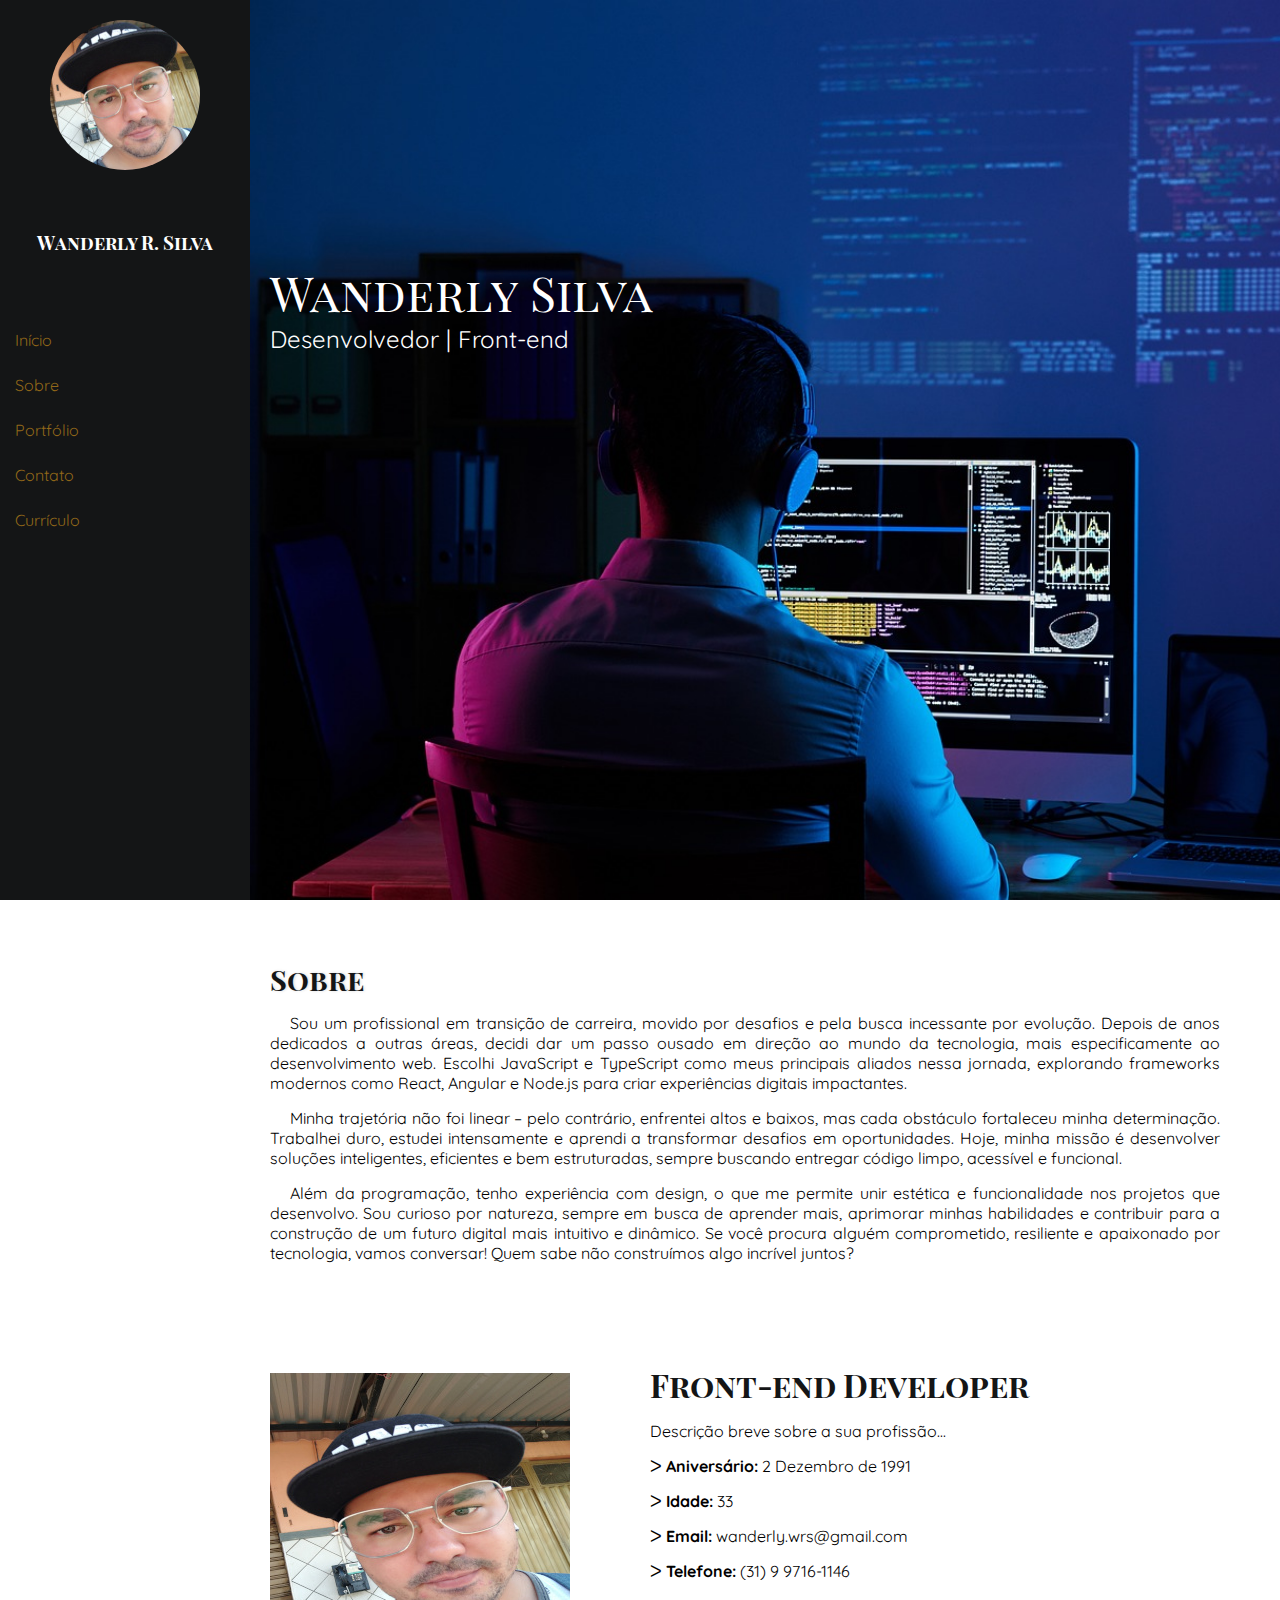
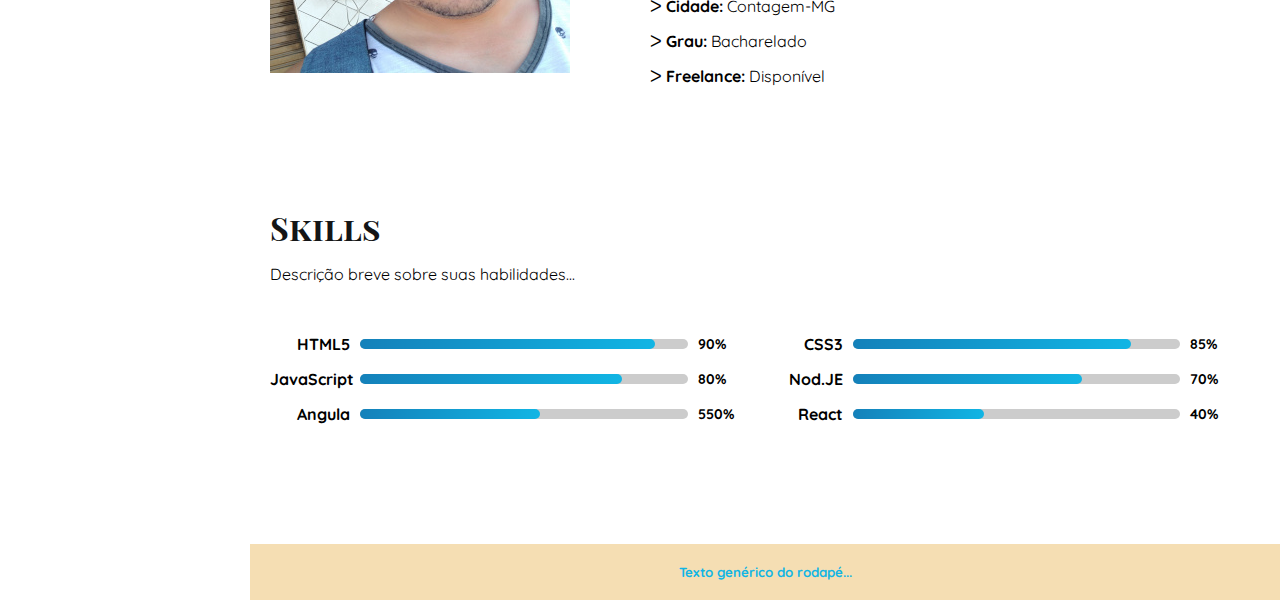
<file: portifolio/index.html>
<!DOCTYPE html>
<html lang="pt-br">

<head>
    <meta charset="UTF-8">
    <meta name="viewport" content="width=device-width, initial-scale=1.0">
    <title>Portfólio</title>
    <link rel="stylesheet" href="style/style.css">
</head>

<body>

    <!-- ====== CONTEÚDO PRINCIPAL ====== -->
    <main>

        <!-- ====== CABEÇALHO ====== -->
        <header>
            <div class="header-container">
                <div class="profile-picture">
                    <!-- Aqui você pode adicionar uma imagem de perfil, ex:
                    <img src="sua-imagem.jpg" alt="Foto de Wanderly Silva"> -->
                </div>
                <h3>Wanderly R. Silva</h3>

                <!-- ====== MENU DE NAVEGAÇÃO (DESKTOP) ====== -->
                <nav>
                    <ul>
                        <li><a href="#">Início</a></li>
                        <li><a href="sobre">Sobre</a></li>
                        <li><a href="#">Portfólio</a></li>
                        <li><a href="#">Contato</a></li>
                        <li><a href="#">Currículo</a></li>
                    </ul>
                </nav>
            </div>

            <!-- ====== MENU MOBILE (RESPONSIVO) ====== -->
            <div class="mobile-nav">
                <button class="menu-toggle-btn" onclick="toggleMenu()">☰</button>
                <nav class="mobile-nav-menu">
                    <ul>
                        <li><a href="#">Início</a></li>
                        <li><a href="#section-about">Sobre</a></li>
                        <li><a href="#">Portfólio</a></li>
                        <li><a href="#">Contato</a></li>
                        <li><a href="#">Currículo</a></li>
                    </ul>
                </nav>
            </div>
        </header>

        <!-- ====== SEÇÃO PRINCIPAL (APRESENTAÇÃO) ====== -->
        <section id="section-intro" class="img">
            <h1>Wanderly Silva</h1>
            <h2>Desenvolvedor | Front-end</h2>
        </section>

        <!-- ====== SEÇÃO SOBRE MIM ====== -->
        <section id="section-about">
            <h1>Sobre</h1>
            <p>Sou um profissional em transição de carreira, movido por desafios e pela busca incessante por evolução.
                Depois de anos dedicados a outras áreas, decidi dar um passo ousado em direção ao mundo da tecnologia,
                mais especificamente ao desenvolvimento web. Escolhi JavaScript e TypeScript como meus principais
                aliados nessa jornada, explorando frameworks modernos como React, Angular e Node.js para criar
                experiências digitais impactantes.</p>
            <p>Minha trajetória não foi linear – pelo contrário, enfrentei altos e baixos, mas cada obstáculo fortaleceu
                minha determinação. Trabalhei duro, estudei intensamente e aprendi a transformar desafios em
                oportunidades. Hoje, minha missão é desenvolver soluções inteligentes, eficientes e bem estruturadas,
                sempre buscando entregar código limpo, acessível e funcional.</p>
            <p>Além da programação, tenho experiência com design, o que me permite unir estética e funcionalidade nos
                projetos que desenvolvo. Sou curioso por natureza, sempre em busca de aprender mais, aprimorar minhas
                habilidades e contribuir para a construção de um futuro digital mais intuitivo e dinâmico.
                Se você procura alguém comprometido, resiliente e apaixonado por tecnologia, vamos conversar! Quem sabe
                não construímos algo incrível juntos?</p>
        </section>

        <!-- ====== SEÇÃO DE INFORMAÇÕES PROFISSIONAIS ====== -->
        <section id="section-details">
            <div class="about-image"></div>
            <div class="developer-info">
                <h1>Front-end Developer</h1>
                <p>Descrição breve sobre a sua profissão...</p>

                <!-- Informações pessoais -->
                <p>ᐳ <strong>Aniversário:</strong> 2 Dezembro de 1991</p>
                <p>ᐳ <strong>Idade:</strong> 33</p>
                <p>ᐳ <strong>Email:</strong> wanderly.wrs@gmail.com</p>
                <p>ᐳ <strong>Telefone:</strong> (31) 9 9716-1146</p>
                <p>ᐳ <strong>Cidade:</strong> Contagem-MG</p>
                <p>ᐳ <strong>Grau:</strong> Bacharelado</p>
                <p>ᐳ <strong>Freelance:</strong> Disponível</p>
            </div>
        </section>

        <!-- ====== SEÇÃO DE SKILLS (HABILIDADES) ====== -->
        <section id="section-skills">
            <div class="skills-header">
                <h1>Skills</h1>
                <p>Descrição breve sobre suas habilidades...</p>
            </div>

            <!-- Barra de progresso para cada habilidade -->
            <div class="skills-list">
                <div class="skill-item">
                    <h4>HTML5</h4>
                    <div class="skill-progress-container">
                        <div class="skill-progress-bar" style="width: 90%"></div>
                    </div>
                    <span class="skill-percentage">90%</span>
                </div>

                <div class="skill-item">
                    <h4>CSS3</h4>
                    <div class="skill-progress-container">
                        <div class="skill-progress-bar" style="width: 85%"></div>
                    </div>
                    <span class="skill-percentage">85%</span>
                </div>

                <div class="skill-item">
                    <h4>JavaScript</h4>
                    <div class="skill-progress-container">
                        <div class="skill-progress-bar" style="width: 80%"></div>
                    </div>
                    <span class="skill-percentage">80%</span>
                </div>

                <div class="skill-item">
                    <h4>Nod.JE</h4>
                    <div class="skill-progress-container">
                        <div class="skill-progress-bar" style="width: 70%"></div>
                    </div>
                    <span class="skill-percentage">70%</span>
                </div>

                <div class="skill-item">
                    <h4>Angula</h4>
                    <div class="skill-progress-container">
                        <div class="skill-progress-bar" style="width: 55%"></div>
                    </div>
                    <span class="skill-percentage">550%</span>
                </div>

                <div class="skill-item">
                    <h4>React</h4>
                    <div class="skill-progress-container">
                        <div class="skill-progress-bar" style="width: 40%"></div>
                    </div>
                    <span class="skill-percentage">40%</span>
                </div>

                
                <!-- Adicione outras habilidades aqui -->
            </div>
        </section>
    </main>
 <!-- ====== RODAPÉ ====== -->
 <footer>
    <h5>Texto genérico do rodapé...</h5>
</footer>
   

    <!-- ====== SCRIPT PARA FUNCIONALIDADE DO MENU MOBILE ====== -->
    <script>
        function toggleMenu() {
            document.querySelector(".mobile-nav-menu").classList.toggle("show");
        }
        document.addEventListener("DOMContentLoaded", () => {
            const progressBars = document.querySelectorAll(".skill-progress-bar");

            progressBars.forEach(bar => {
                let width = bar.style.width;
                bar.style.width = "0";

                setTimeout(() => {
                    bar.style.width = width;
                }, 500);
            });
        });
    </script>

</body>
</html>
</file>
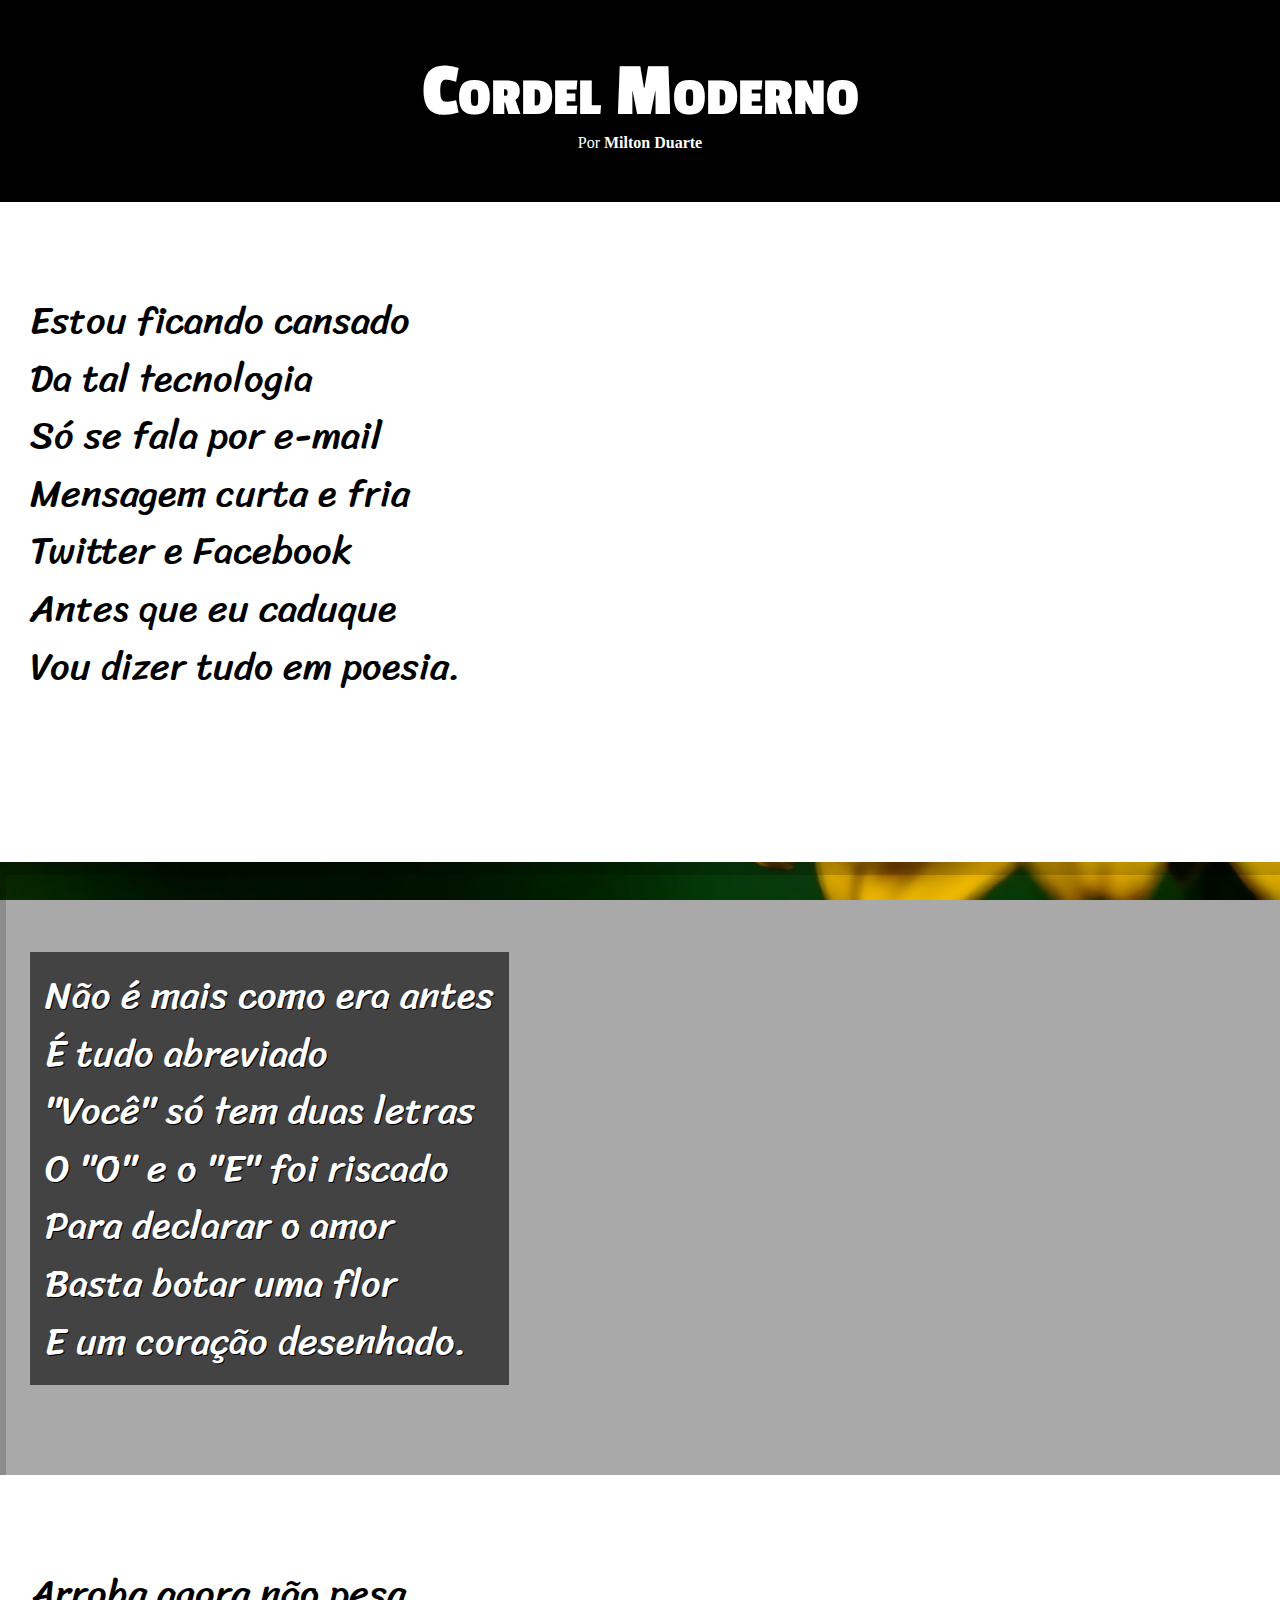
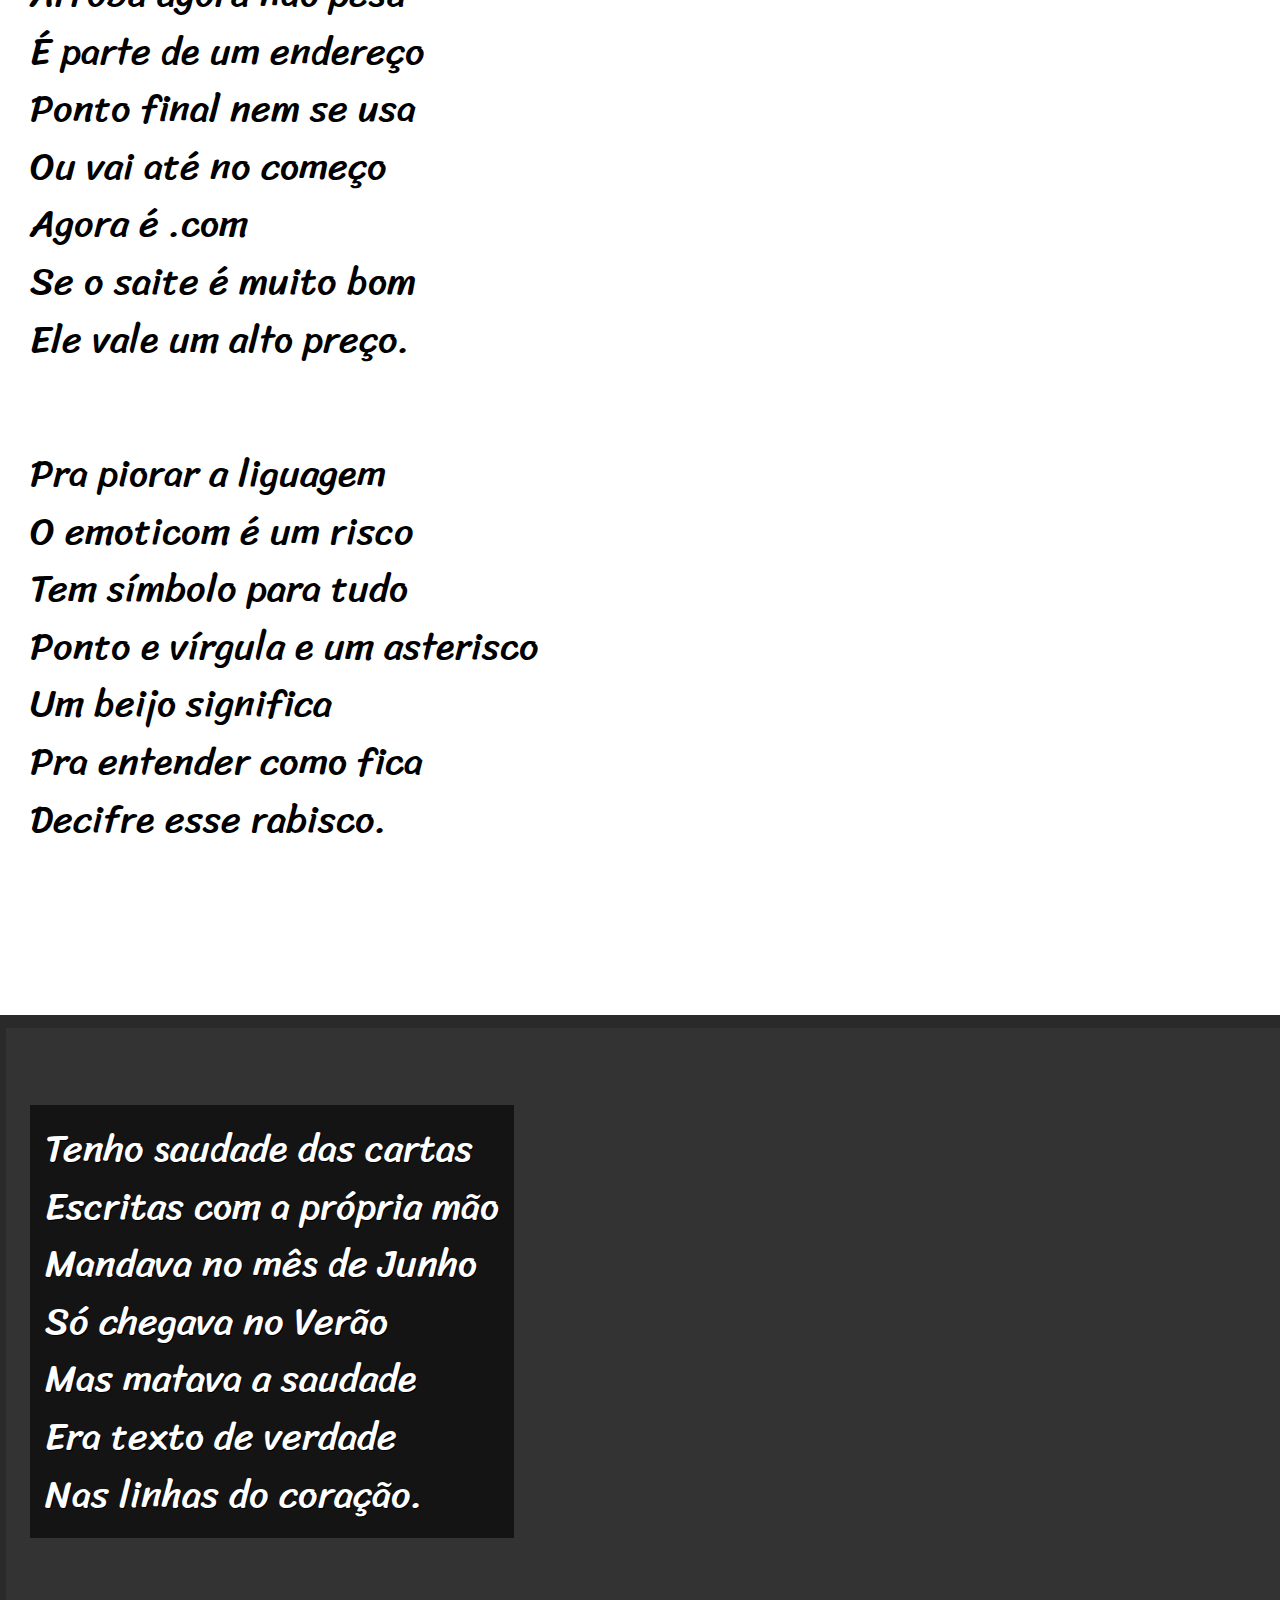
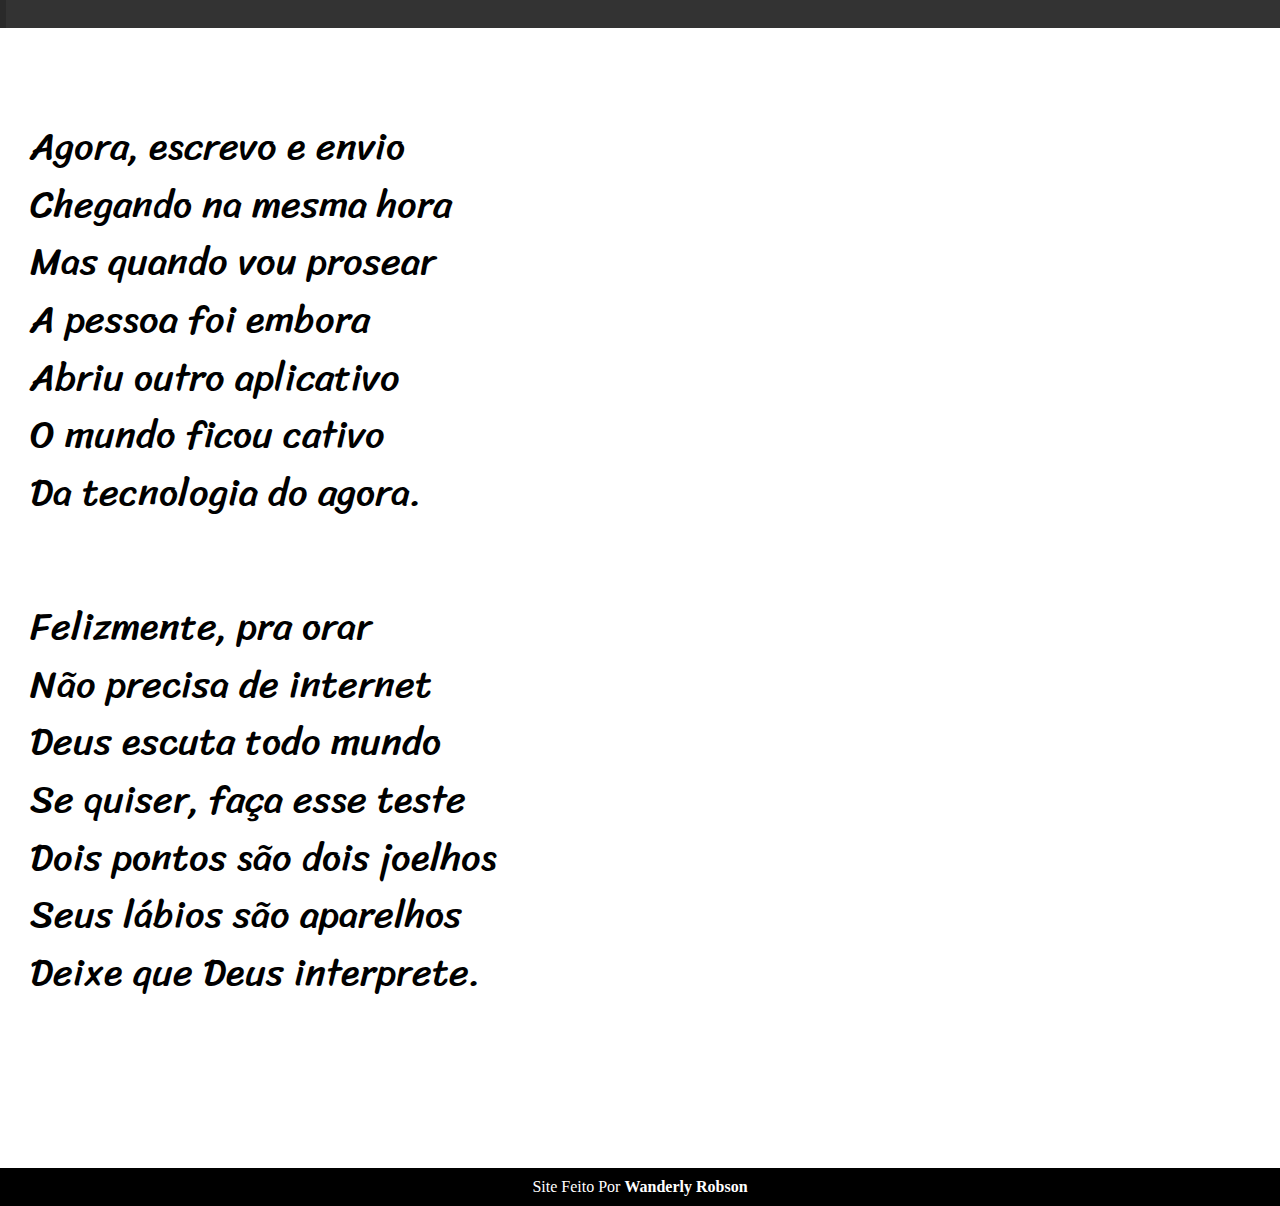
<file: Desafios/desafio-cordel-moderno/index.html>
<!DOCTYPE html>
<html lang="pt-br">

<head>
    <meta charset="UTF-8">
    <meta name="viewport" content="width=device-width, initial-scale=1.0">
    <title>Cordel Moderno</title>
    <link rel="stylesheet" href="style/style.css">
</head>

<body>
    <header>
        <h1>Cordel Moderno</h1>
        <p>Por <a href="https://www.recantodasletras.com.br/poesias/3186743" target="_blank">Milton Duarte</a></p>
    </header>
    <section class="normal">
        <p>Estou ficando cansado <br>
            Da tal tecnologia<br>
            Só se fala por e-mail<br>
            Mensagem curta e fria<br>
            Twitter e Facebook<br>
            Antes que eu caduque<br>
            Vou dizer tudo em poesia.</p>
    </section>
    <section class="imagem" id="img01">
        <p>Não é mais como era antes<br>
            É tudo abreviado<br>
            "Você" só tem duas letras<br>
            O "O" e o "E" foi riscado<br>
            Para declarar o amor<br>
            Basta botar uma flor<br>
            E um coração desenhado.</p>
    </section>
    <section class="normal">
        <p>Arroba agora não pesa<br>
            É parte de um endereço<br>
            Ponto final nem se usa<br>
            Ou vai até no começo<br>
            Agora é .com<br>
            Se o saite é muito bom<br>
            Ele vale um alto preço.<br>
        </p>

        <p>Pra piorar a liguagem<br>
            O emoticom é um risco<br>
            Tem símbolo para tudo<br>
            Ponto e vírgula e um asterisco<br>
            Um beijo significa<br>
            Pra entender como fica<br>
            Decifre esse rabisco.</p>
    </section>
    <section class="imagem" id="img02">
        <p>Tenho saudade das cartas<br>
            Escritas com a própria mão<br>
            Mandava no mês de Junho<br>
            Só chegava no Verão<br>
            Mas matava a saudade<br>
            Era texto de verdade<br>
            Nas linhas do coração.<br>
        </p>
    </section>
    <section class="normal">
        <p>Agora, escrevo e envio<br>
            Chegando na mesma hora<br>
            Mas quando vou prosear<br>
            A pessoa foi embora<br>
            Abriu outro aplicativo<br>
            O mundo ficou cativo<br>
            Da tecnologia do agora.<br>
        </p>

        <p>Felizmente, pra orar<br>
            Não precisa de internet<br>
            Deus escuta todo mundo<br>
            Se quiser, faça esse teste<br>
            Dois pontos são dois joelhos<br>
            Seus lábios são aparelhos<br>
            Deixe que Deus interprete.</p>
    </section>
    <footer>
        <p> Site Feito Por <a href="https://github.com/wanderlywrs" target="_blank"> Wanderly Robson</a></p>
    </footer>
</body>

</html>
</file>
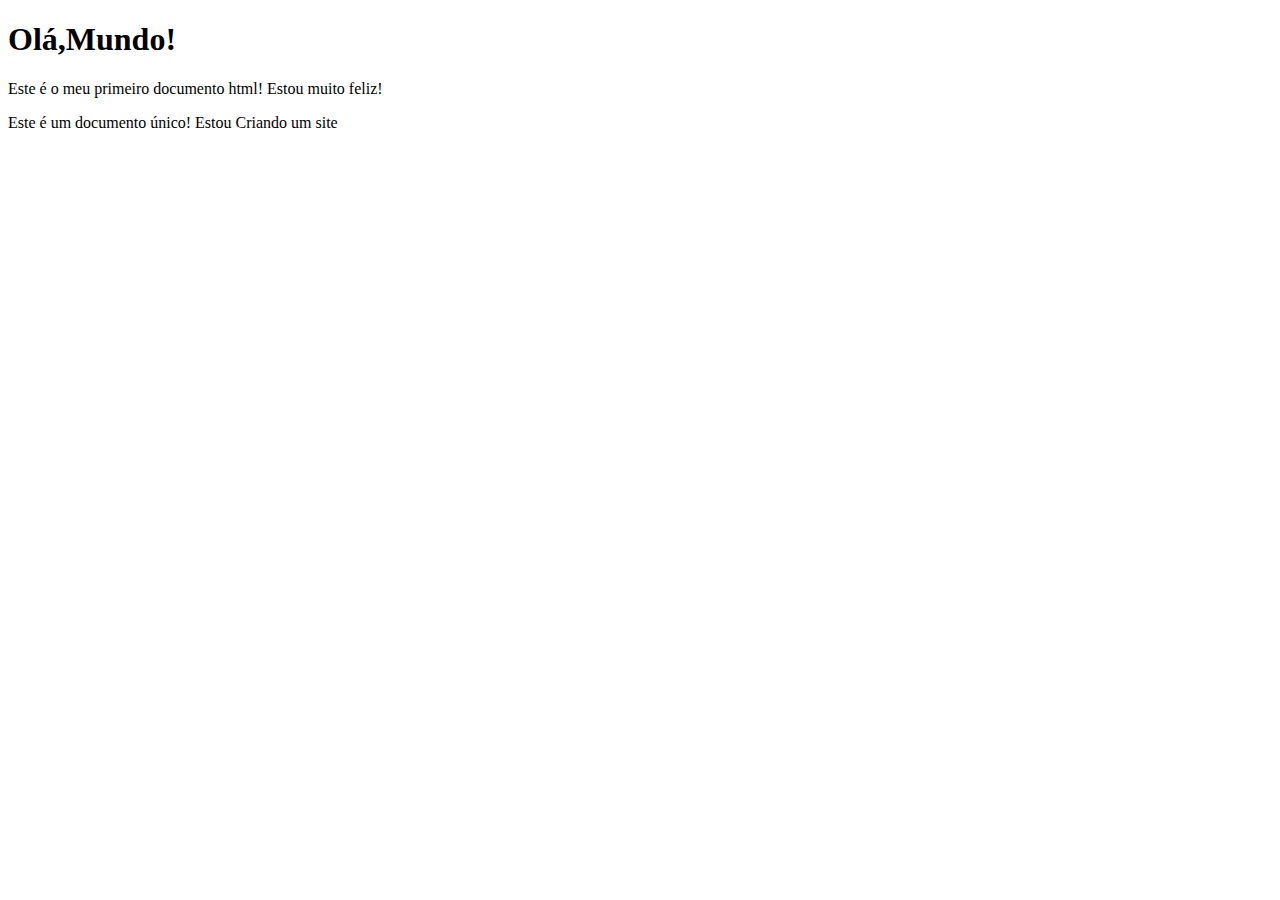
<file: Exercicius/ex-001/index.html>
<!DOCTYPE html>
<html lang="pt-br">
<head>
    <meta charset="UTF-8">
    <meta name="viewport" content="width=device-width, initial-scale=1.0">
    <title>Meu primeiro exercício</title>
</head>
<body>  
     <h1>Olá,Mundo!</h1>
     <p>Este é o meu primeiro documento html! Estou muito feliz!</p>
     <p>Este é um documento único! Estou Criando um site</p>
</body>
</html>
</file>
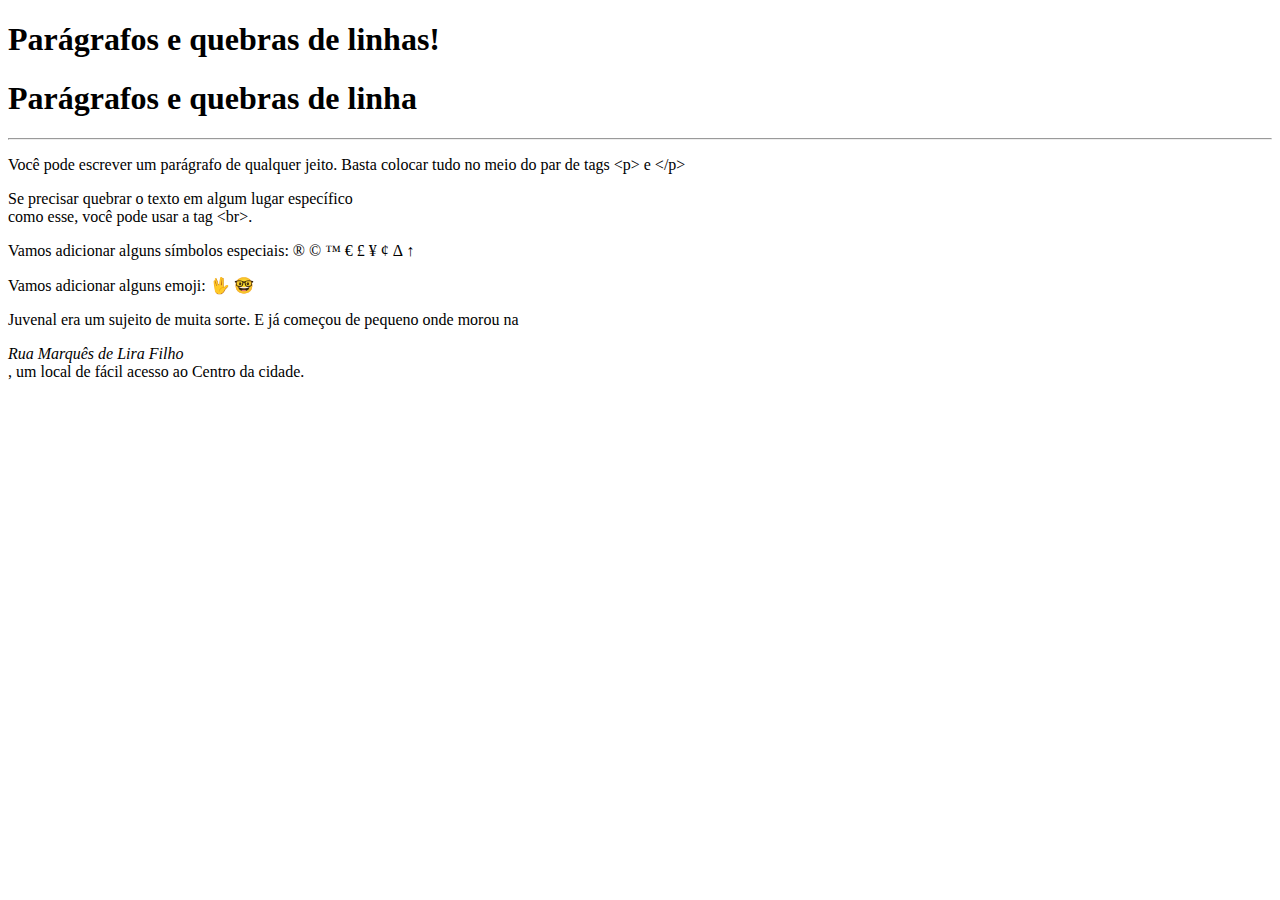
<file: Exercicius/ex-002/index.html>
<!DOCTYPE html>
<html lang="pt-br">

<head>
    <meta charset="UTF-8">
    <meta name="viewport" content="width=device-width, initial-scale=1.0">
    <title>Páragrafos</title>
</head>

<body>
    <h1>Parágrafos e quebras de linhas!</h1>
    <h1>Parágrafos e quebras de linha</h1>
    <hr>
    <p>Você pode escrever
        um parágrafo de
        qualquer jeito.
        Basta colocar tudo
        no meio do par de tags
        &lt;p&gt; e &lt;/p&gt;
        <!-- LESS THAN / GREATER THAN -->
    </p>
    <p>Se precisar quebrar
        o texto em algum lugar
        específico <br>como esse,
        você pode usar a tag &lt;br&gt;.
    </p>
    <p>Vamos adicionar alguns símbolos especiais:
        &reg;
        &copy;
        &trade;
        &euro;
        &pound;
        &yen;
        &cent;
        &Delta;
        &uarr;
    </p>
    <p>Vamos adicionar alguns emoji:
        &#x1F596;
        &#x1F913;
    </p>
    <p>Juvenal era um sujeito de muita sorte. E já
        começou de pequeno onde morou na <address>Rua
            Marquês de Lira Filho</address>, um local de
        fácil acesso ao Centro da cidade.</p>

</body>

</html>
</file>
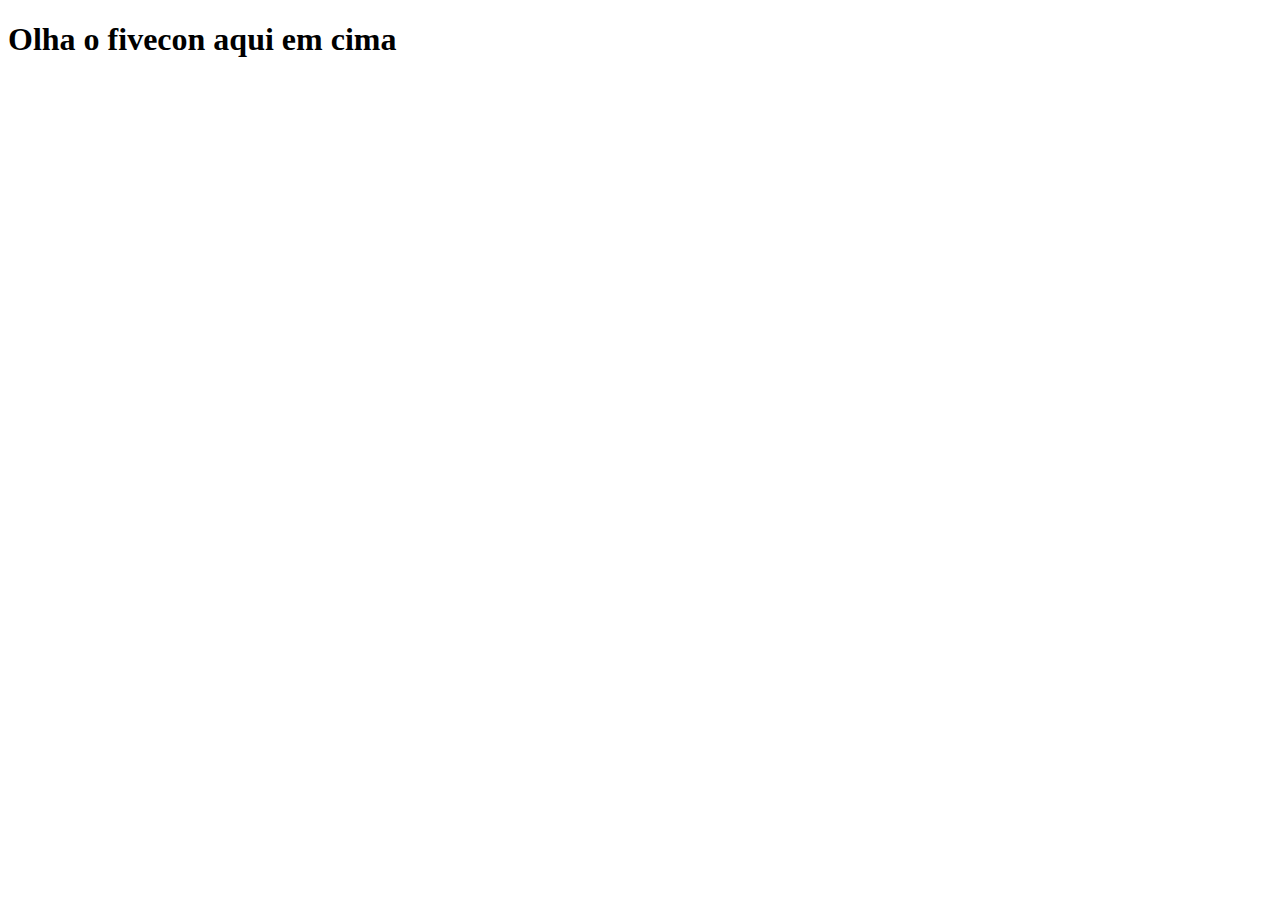
<file: Exercicius/ex-004/index.html>
<!DOCTYPE html>
<html lang="pt-br">
<head>
    <meta charset="UTF-8">
    <meta name="viewport" content="width=device-width, initial-scale=1.0">
    <link rel="shortcut icon" href="html.ico" type="imagem/x-icon">
    <title>Teste de fivecons</title>
</head>
<body>
    <h1>Olha o fivecon aqui em cima</h1>
</body>
</html>
</file>
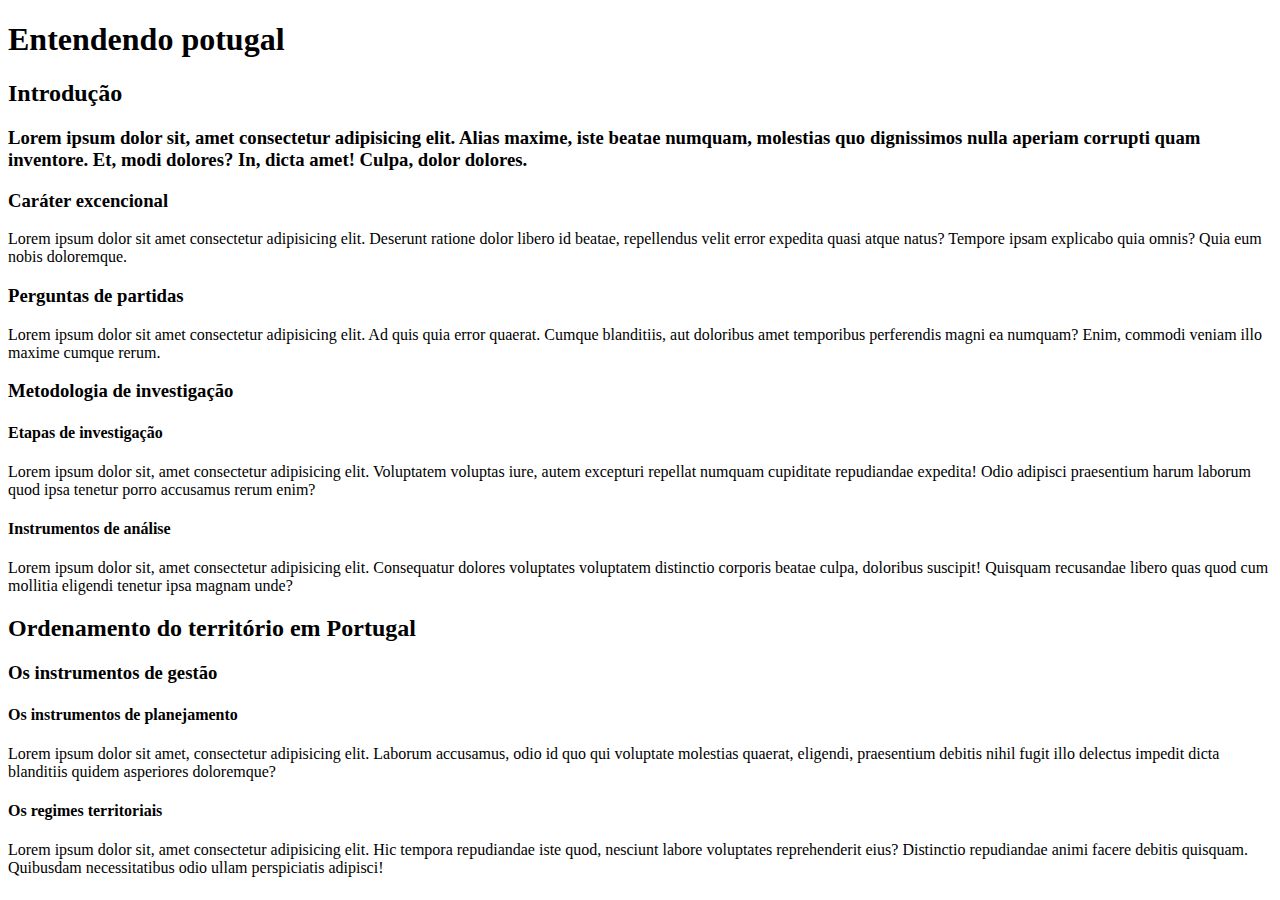
<file: Exercicius/ex-005/index.html>
<!DOCTYPE html>
<html lang="pt-br">
<head>
    <meta charset="UTF-8">
    <meta name="viewport" content="width=device-width, initial-scale=1.0">
    <link rel="shortcut icon" href="cursoemvideo02.ico" type="imagem/x-icon">
    <title>Hierarquia de Títulos</title>    
</head>
<body>
    <h1>Entendendo potugal</h1>
    <h2>Introdução</h2>
    <h3>Lorem ipsum dolor sit, amet consectetur adipisicing elit. Alias maxime, iste beatae numquam, molestias quo dignissimos nulla aperiam corrupti quam inventore. Et, modi dolores? In, dicta amet! Culpa, dolor dolores.</h3>
    <h3>Caráter excencional</h3>
    <p>Lorem ipsum dolor sit amet consectetur adipisicing elit. Deserunt ratione dolor libero id beatae, repellendus velit error expedita quasi atque natus? Tempore ipsam explicabo quia omnis? Quia eum nobis doloremque.</p>
    <h3>Perguntas de partidas</h3>
    <p>Lorem ipsum dolor sit amet consectetur adipisicing elit. Ad quis quia error quaerat. Cumque blanditiis, aut doloribus amet temporibus perferendis magni ea numquam? Enim, commodi veniam illo maxime cumque rerum.</p>
    <h3>Metodologia de investigação</h3>
    <h4>Etapas de investigação</h4>
    <p>Lorem ipsum dolor sit, amet consectetur adipisicing elit. Voluptatem voluptas iure, autem excepturi repellat numquam cupiditate repudiandae expedita! Odio adipisci praesentium harum laborum quod ipsa tenetur porro accusamus rerum enim?</p>
    <h4>Instrumentos de análise</h4>
    <p>Lorem ipsum dolor sit, amet consectetur adipisicing elit. Consequatur dolores voluptates voluptatem distinctio corporis beatae culpa, doloribus suscipit! Quisquam recusandae libero quas quod cum mollitia eligendi tenetur ipsa magnam unde?</p>
    <h2>Ordenamento do território em Portugal</h2>
    <h3>Os instrumentos de gestão</h3>
    <h4>Os instrumentos de planejamento</h4>
    <p>Lorem ipsum dolor sit amet, consectetur adipisicing elit. Laborum accusamus, odio id quo qui voluptate molestias quaerat, eligendi, praesentium debitis nihil fugit illo delectus impedit dicta blanditiis quidem asperiores doloremque?</p>
    <h4>Os regimes territoriais</h4>
    <p>Lorem ipsum dolor sit, amet consectetur adipisicing elit. Hic tempora repudiandae iste quod, nesciunt labore voluptates reprehenderit eius? Distinctio repudiandae animi facere debitis quisquam. Quibusdam necessitatibus odio ullam perspiciatis adipisci!</p>
</body>
</html>
</file>
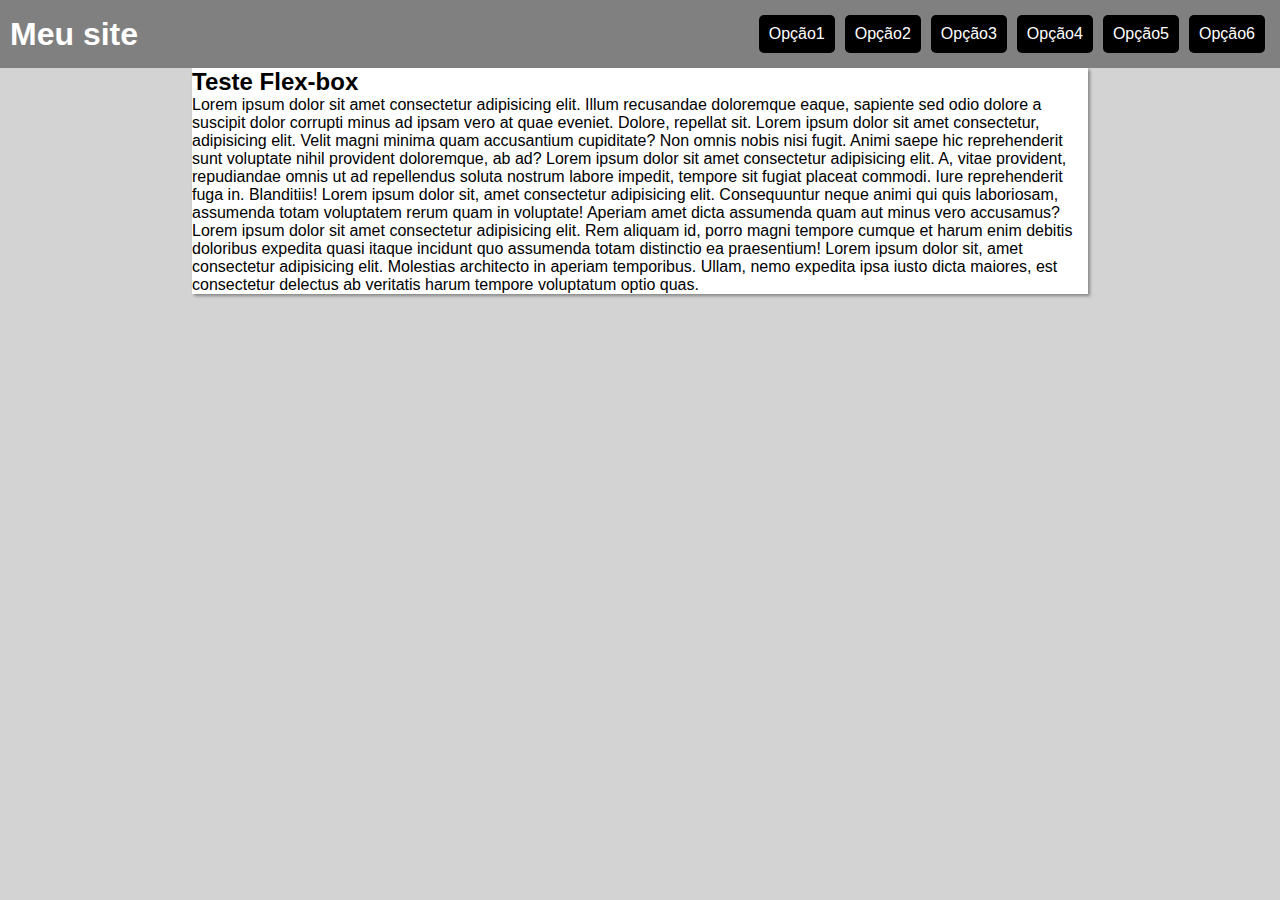
<file: Exercicius/Css-flexbox/ex001/index.html>
<!DOCTYPE html>
<html lang="pt-br">
<head>
    <meta charset="UTF-8">
    <meta name="viewport" content="width=device-width, initial-scale=1.0">
    <title>Exercício de Flex-box / Menu Flex-box</title>
    <link rel="stylesheet" href="style/style.css">
    <link rel="stylesheet" href="mobile.css" media="screen and (max-width: 580px)">
</head>
<body>
    <header>
        <h1>Meu site</h1>
        <nav>
            <a href="#">Opção1</a>
            <a href="#">Opção2</a>
            <a href="#">Opção3</a>
            <a href="#">Opção4</a>
            <a href="#">Opção5</a>
            <a href="#">Opção6</a>
        </nav>
    </header>
    <main>
        <h2>Teste Flex-box</h2>
        <p>Lorem ipsum dolor sit amet consectetur adipisicing elit. Illum recusandae doloremque eaque, sapiente sed odio dolore a suscipit dolor corrupti minus ad ipsam vero at quae eveniet. Dolore, repellat sit. Lorem ipsum dolor sit amet consectetur, adipisicing elit. Velit magni minima quam accusantium cupiditate? Non omnis nobis nisi fugit. Animi saepe hic reprehenderit sunt voluptate nihil provident doloremque, ab ad? Lorem ipsum dolor sit amet consectetur adipisicing elit. A, vitae provident, repudiandae omnis ut ad repellendus soluta nostrum labore impedit, tempore sit fugiat placeat commodi. Iure reprehenderit fuga in. Blanditiis! Lorem ipsum dolor sit, amet consectetur adipisicing elit. Consequuntur neque animi qui quis laboriosam, assumenda totam voluptatem rerum quam in voluptate! Aperiam amet dicta assumenda quam aut minus vero accusamus?</p>
        <p>Lorem ipsum dolor sit amet consectetur adipisicing elit. Rem aliquam id, porro magni tempore cumque et harum enim debitis doloribus expedita quasi itaque incidunt quo assumenda totam distinctio ea praesentium! Lorem ipsum dolor sit, amet consectetur adipisicing elit. Molestias architecto in aperiam temporibus. Ullam, nemo expedita ipsa iusto dicta maiores, est consectetur delectus ab veritatis harum tempore voluptatum optio quas.</p>
    </main>
    
</body>
</html>
</file>
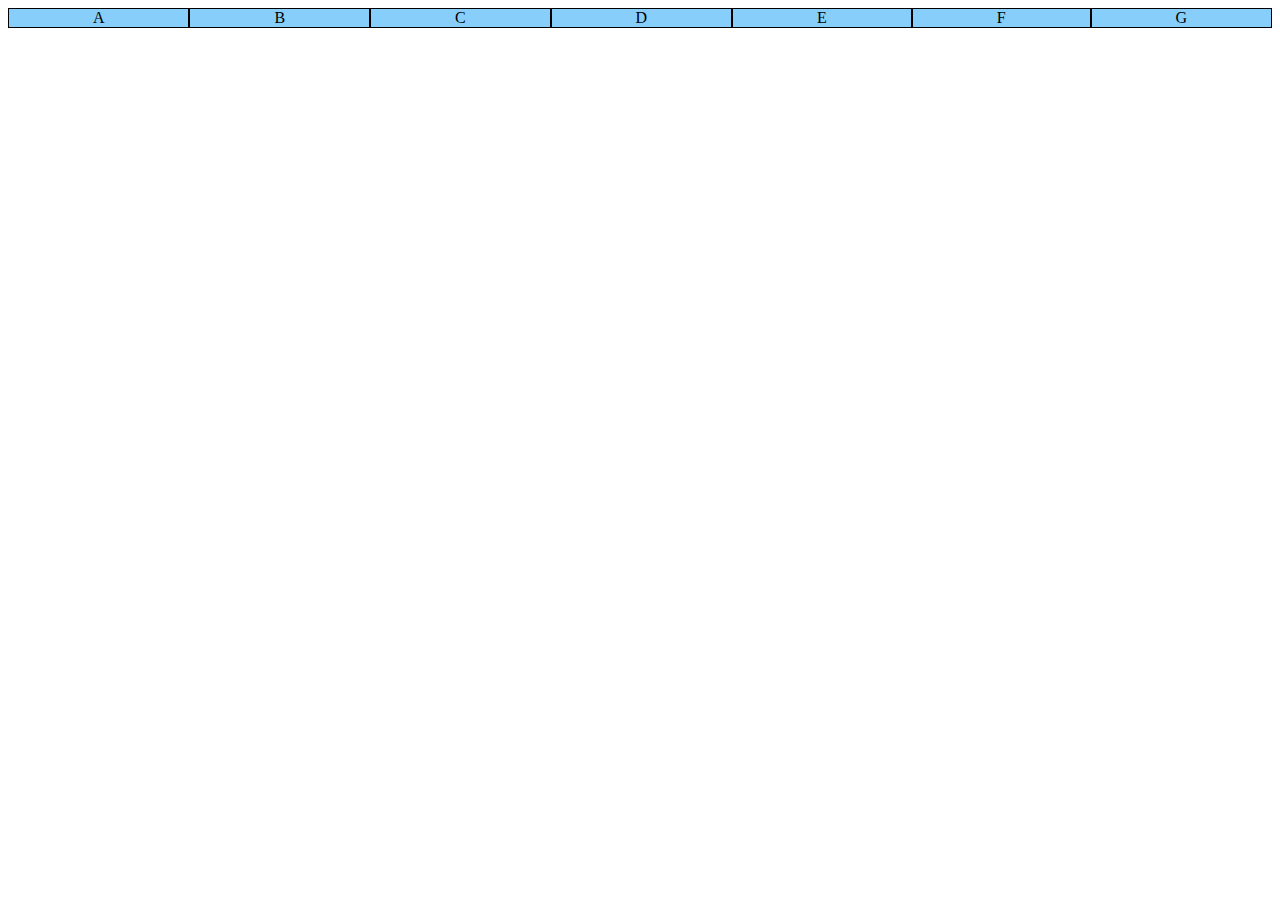
<file: Exercicius/Css-flexbox/flex-001/index.html>
<!DOCTYPE html>
<html lang="pt-br">

<head>
    <meta charset="UTF-8">
    <meta name="viewport" content="width=device-width, initial-scale=1.0">
    <title>Flexible Box</title>
    <style>
        div.conteiner {
            background-color: lightsalmon;

            display: flex;
        }
        div.item{
            background-color: lightskyblue;
            border: 1px solid black;
            text-align: center;

            flex: auto;
        }
    </style>
</head>

<body>
    <div class="conteiner">
        <div class="item">A</div>
        <div class="item">B</div>
        <div class="item">C</div>
        <div class="item">D</div>
        <div class="item">E</div>
        <div class="item">F</div>
        <div class="item">G</div>
    </div>

</body>

</html>
</file>
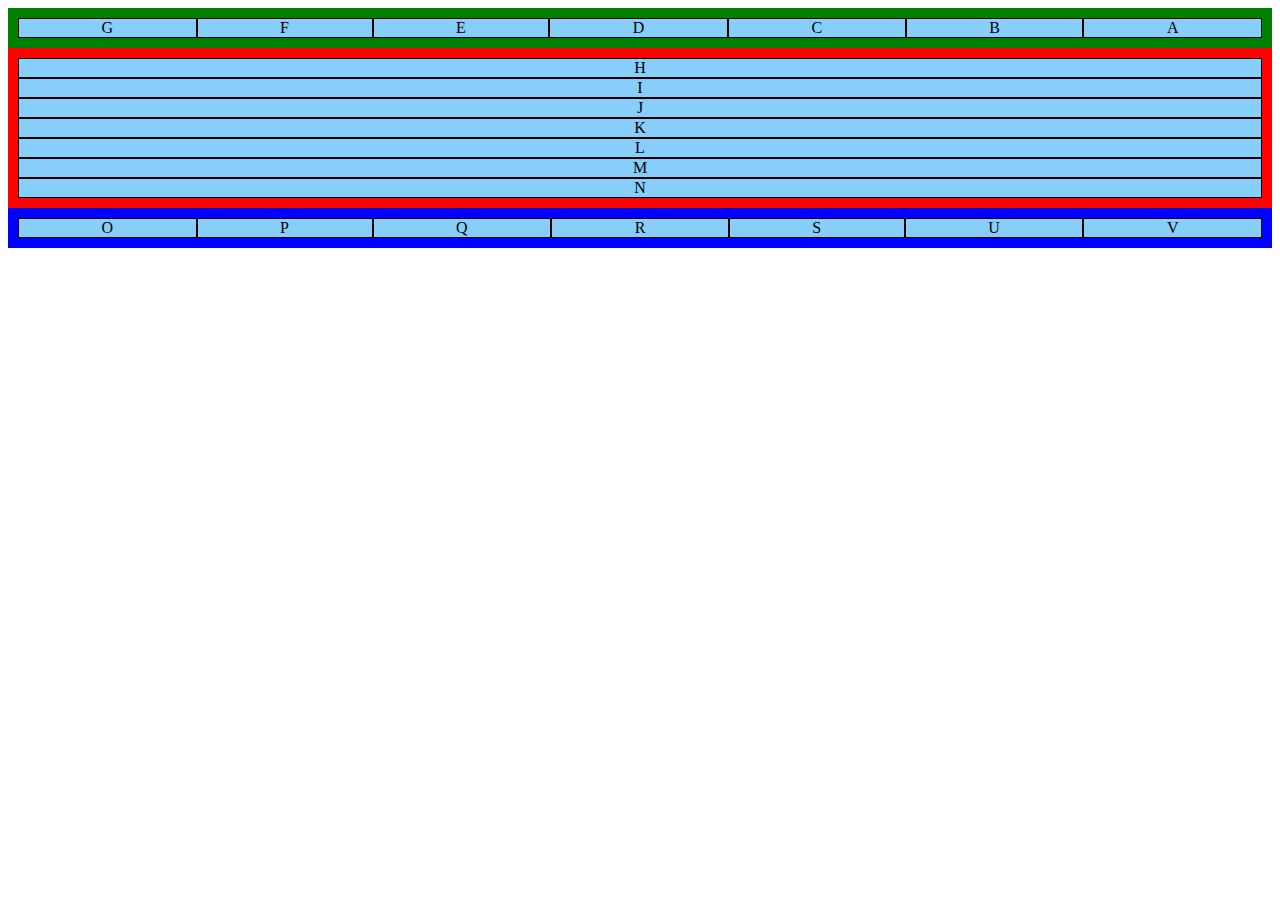
<file: Exercicius/Css-flexbox/flex-002/index.html>
<!DOCTYPE html>
<html lang="pt-br">

<head>
    <meta charset="UTF-8">
    <meta name="viewport" content="width=device-width, initial-scale=1.0">
    <title>Flexible Box</title>
    <style>
        div.conteinerG {
            background-color: lightsalmon;
            padding: 10px;

            display: flex;
            flex-direction: row-reverse;
        }

        div.conteinerR {
            background-color: lightsalmon;
            padding: 10px;

            display: flex;
            flex-direction: column;
        }

        div.conteinerB {
            background-color: lightsalmon;
            padding: 10px;

            display: flex;
            flex-direction: row;
        }

        div.itemG {
            background-color: lightskyblue;
            border: 1px solid black;
            text-align: center;

            flex: auto;
        }

        div.itemR {
            background-color: lightskyblue;
            border: 1px solid black;
            text-align: center;

            flex: auto;
        }

        div.itemB {
            background-color: lightskyblue;
            border: 1px solid black;
            text-align: center;

            flex: auto;
        }
    </style>
</head>

<body>
    <div class="conteinerG" style="background-color: green;">
        <div class="itemG">A</div>
        <div class="itemG">B</div>
        <div class="itemG">C</div>
        <div class="itemG">D</div>
        <div class="itemG">E</div>
        <div class="itemG">F</div>
        <div class="itemG">G</div>
    </div>
    <div class="conteinerR" style="background-color: red;">
        <div class="itemR">H</div>
        <div class="itemR">I</div>
        <div class="itemR">J</div>
        <div class="itemR">K</div>
        <div class="itemR">L</div>
        <div class="itemR">M</div>
        <div class="itemR">N</div>
    </div>
    <div class="conteinerB" style="background-color: blue;">
        <div class="itemB">O</div>
        <div class="itemB">P</div>
        <div class="itemB">Q</div>
        <div class="itemB">R</div>
        <div class="itemB">S</div>
        <div class="itemB">U</div>
        <div class="itemB">V</div>
    </div>

</body>

</html>
</file>
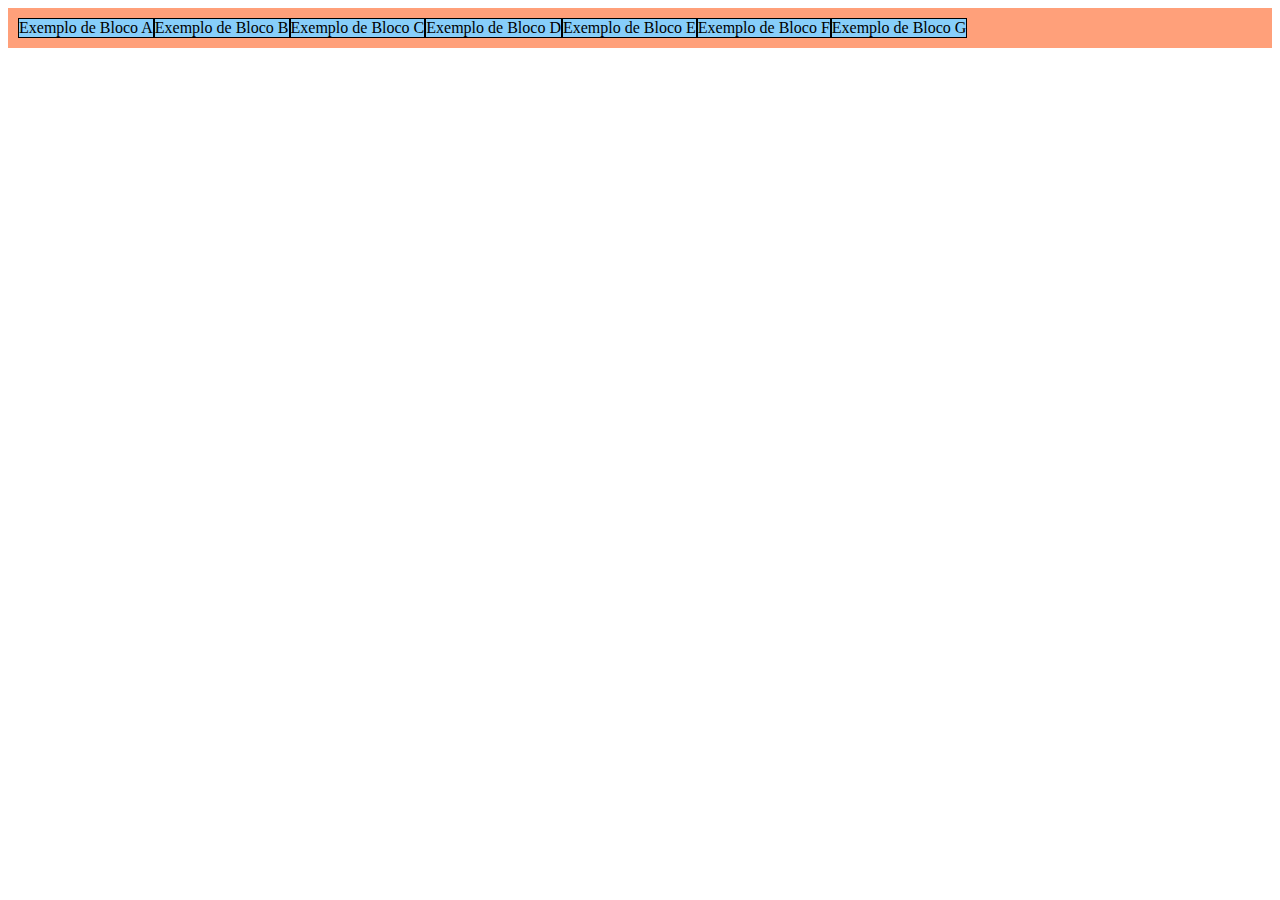
<file: Exercicius/Css-flexbox/flex-003/index.html>
<!DOCTYPE html>
<html lang="pt-br">

<head>
    <meta charset="UTF-8">
    <meta name="viewport" content="width=device-width, initial-scale=1.0">
    <title>Flexible Box</title>
    <style>
        div.conteiner{
            background-color: lightsalmon;
            padding: 10px;

            display: flex;
            flex-flow: row nowrap;
        }

        div.item {
            background-color: lightskyblue;
            border: 1px solid black;
            text-align: center;
        }

    </style>
</head>

<body>
    <div class="conteiner">
        <div class="item">Exemplo de Bloco A</div>
        <div class="item">Exemplo de Bloco B</div>
        <div class="item">Exemplo de Bloco C</div>
        <div class="item">Exemplo de Bloco D</div>
        <div class="item">Exemplo de Bloco E</div>
        <div class="item">Exemplo de Bloco F</div>
        <div class="item">Exemplo de Bloco G</div>
    </div>
</body>

</html>
</file>
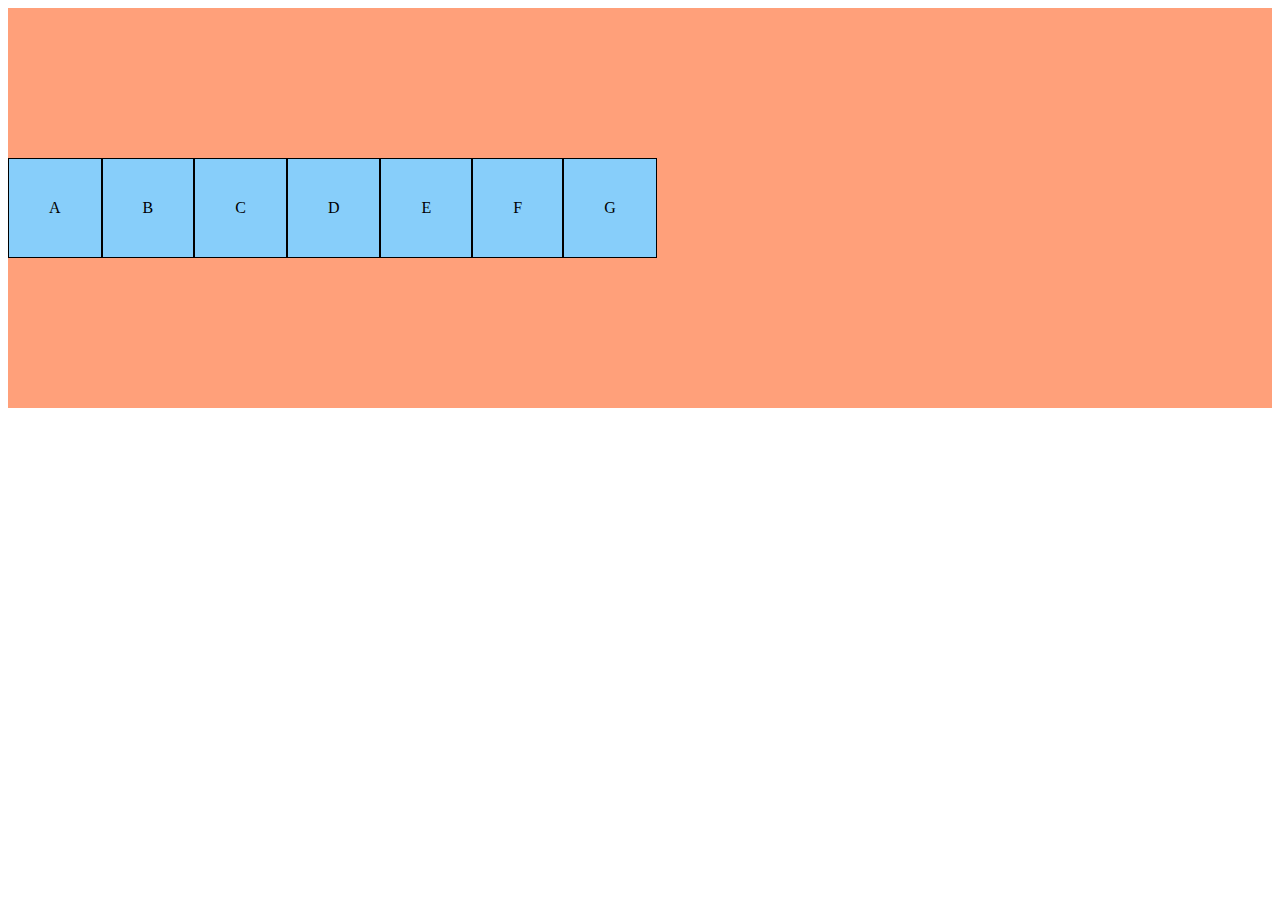
<file: Exercicius/Css-flexbox/flex-006/index.html>
<!DOCTYPE html>
<html lang="pt-br">

<head>
    <meta charset="UTF-8">
    <meta name="viewport" content="width=device-width, initial-scale=1.0">
    <title>Flexible Box</title>
    <style>
        div.conteiner {
            background-color: lightsalmon;

            display: flex;
            flex-flow: row wrap;
            align-content: center;
            height: 400px;
        }
        div.item{
            background-color: lightskyblue;
            border: 1px solid black;
            text-align: center;
            padding: 40px;
        }
    </style>
</head>

<body>
    <div class="conteiner">
        <div class="item">A</div>
        <div class="item">B</div>
        <div class="item">C</div>
        <div class="item">D</div>
        <div class="item">E</div>
        <div class="item">F</div>
        <div class="item">G</div>
    </div>

</body>

</html>
</file>
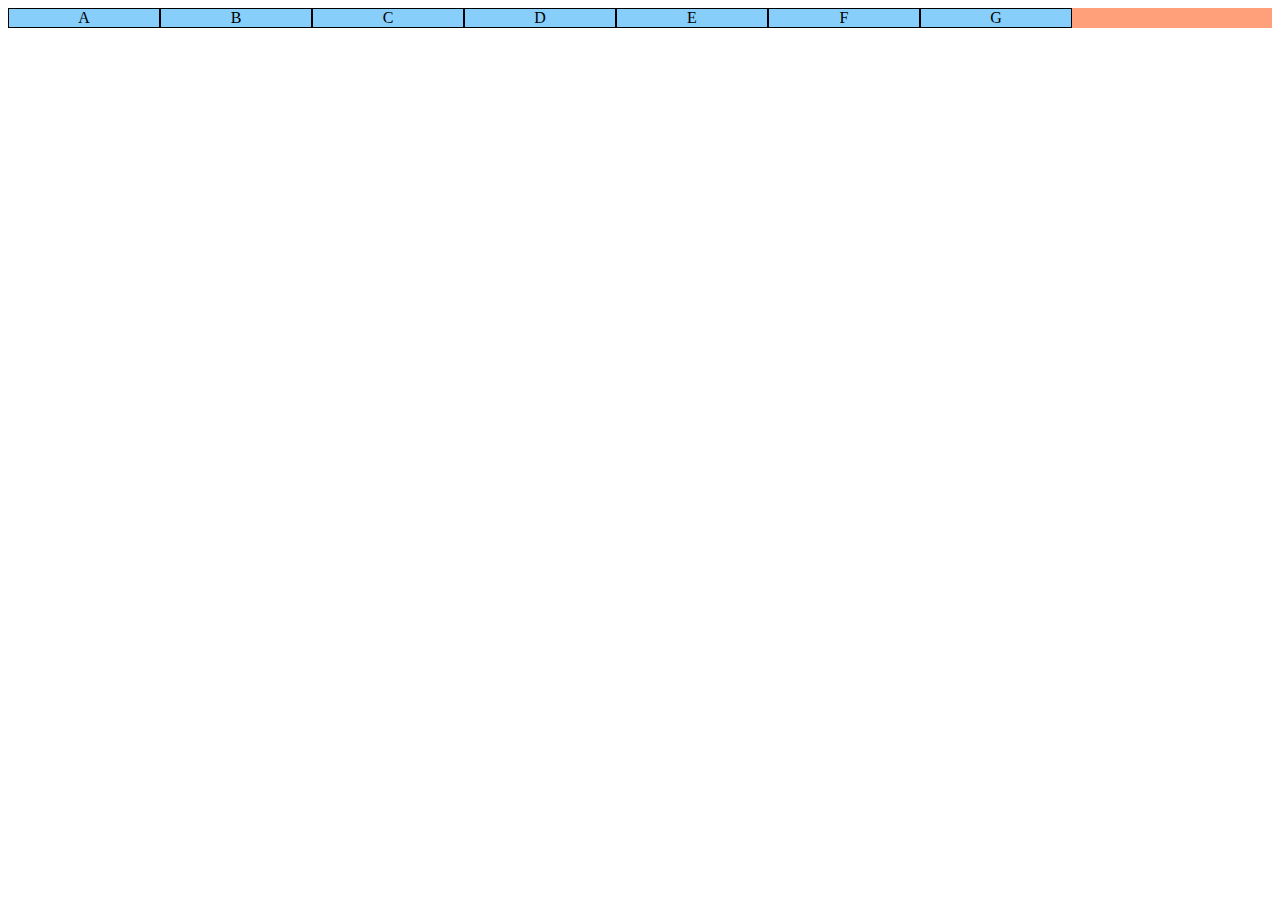
<file: Exercicius/Css-flexbox/flex-009/index.html>
<!DOCTYPE html>
<html lang="pt-br">

<head>
    <meta charset="UTF-8">
    <meta name="viewport" content="width=device-width, initial-scale=1.0">
    <title>Flexible Box</title>
    <style>
        div.conteiner {
            background-color: lightsalmon;

            display: flex;
            flex-flow: row nowrap;
        }
        div.item{
            background-color: lightskyblue;
            border: 1px solid black;
            text-align: center;
            flex-basis: 150px;
        }
    </style>
</head>

<body>
    <div class="conteiner">
        <div class="item">A</div>
        <div class="item">B</div>
        <div class="item">C</div>
        <div class="item">D</div>
        <div class="item">E</div>
        <div class="item">F</div>
        <div class="item">G</div>
    </div>

</body>

</html>
</file>
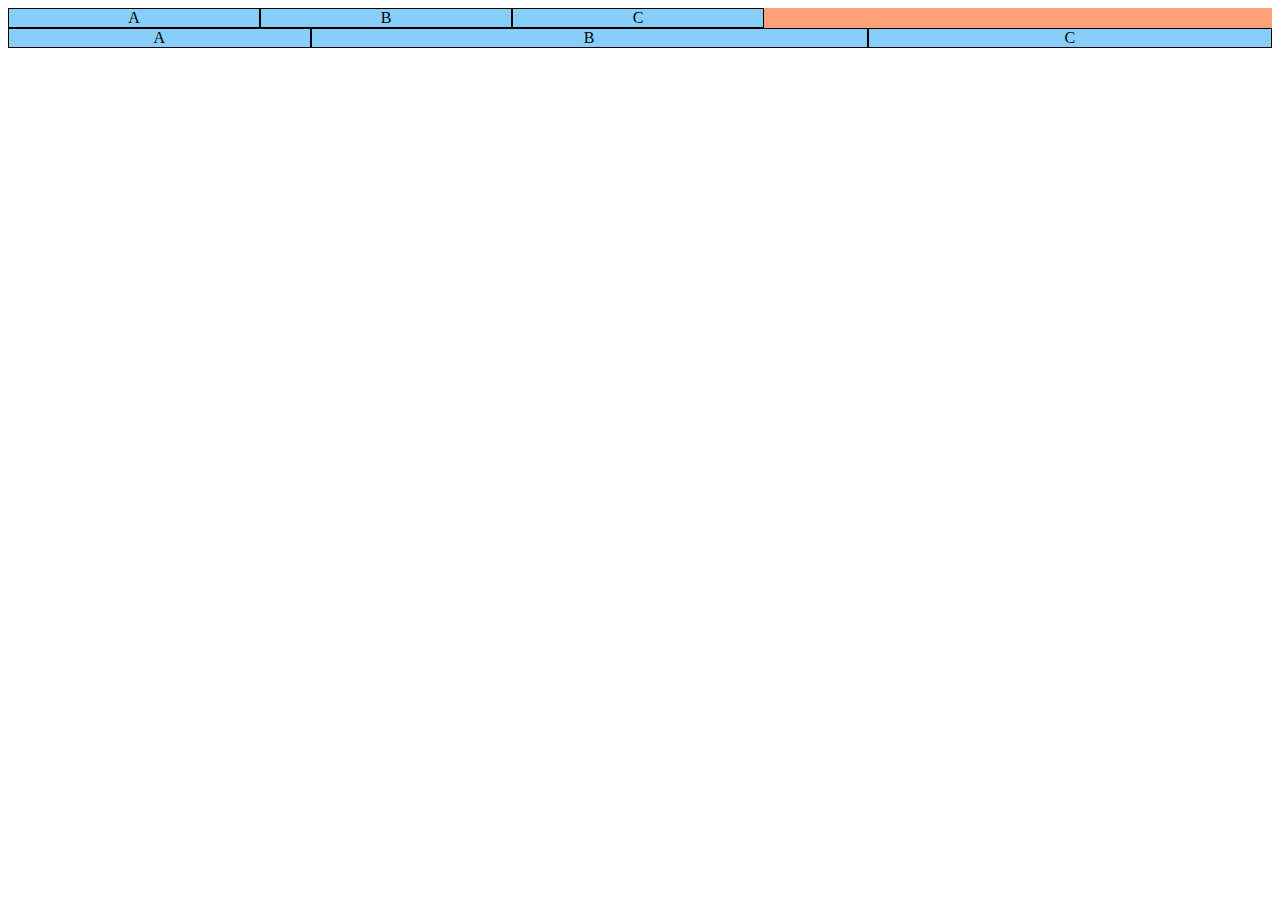
<file: Exercicius/Css-flexbox/flex-010/index.html>
<!DOCTYPE html>
<html lang="pt-br">

<head>
    <meta charset="UTF-8">
    <meta name="viewport" content="width=device-width, initial-scale=1.0">
    <title>Flexible Box / Flex-Gorw - Flex-Shrink</title>
    <style>
        div.conteiner {
            background-color: lightsalmon;
            display: flex;
            flex-flow: row nowrap;
        }
        div.item{
            background-color: lightskyblue;
            border: 1px solid black;
            text-align: center;

            flex-basis: 250px;
            flex-shrink: 1;
        }
        div#cx1{
            flex-shrink: 1;
            flex-grow: 1;
        }
        div#cx2{
            flex-shrink: 1;
            flex-grow: 6;
        }
        div#cx3{
            flex-shrink:1;
            flex-grow: 3;
        }
    </style>
</head>

<body>
    <div class="conteiner">
        <div class="item">A</div>
        <div class="item">B</div>
        <div class="item">C</div>
    </div>
    <div class="conteiner">
        <div class="item" id="cx1">A</div>
        <div class="item" id="cx2">B</div>
        <div class="item" id="cx3">C</div>
    </div>

</body>

</html>
</file>
<file: portifolio/style/style.css>
@charset "UTF-8";

@import url('https://fonts.googleapis.com/css2?family=Playfair+Display+SC:ital,wght@0,400;0,700;0,900;1,400;1,700;1,900&family=Quicksand:wght@300..700&display=swap');

:root {
    --cor1: #141516;
    --cor2: #5B4B49;
    --cor3: #1481BA;
    --cor4: #11B5E4;
    --cor5: #926819;

    --fonte-destaque: "Playfair Display SC", serif;
    --fonte-padrao: "Quicksand", sans-serif;
}

* {
    margin: 0;
    padding: 0;
    box-sizing: border-box;
}

body {
    width: 100vw;
    font-family: var(--fonte-padrao);
    overflow-x: hidden;
}

/* ========== MENU LATERAL FIXO ========== */
header {
    display: flex;
    height: 100vh;
    /* Ocupará toda a altura da tela */
}

.header-container {
    background-color: var(--cor1);
    width: 250px;
    height: 100vh;
    /* Mantém o menu fixo na tela inteira */
    position: fixed;
    /* Fixa o menu na lateral */
    top: 0;
    left: 0;
    display: flex;
    flex-direction: column;
    align-items: center;
    padding-top: 20px;
}

.profile-picture {
    background-image: url(../img/img-150.jpg);
    height: 150px;
    width: 150px;
    border-radius: 50%;
    margin-bottom: 60px;
    background-position: right center;
}

.header-container h3 {
    color: white;
    font-family: var(--fonte-destaque);
    margin-bottom: 60px;
    text-align: center;
}

nav {
    width: 100%;
}

nav ul {
    list-style: none;
}

nav ul li {
    margin: 5px;
}

nav ul li a {
    display: block;
    color: var(--cor5);
    text-decoration: none;
    font-size: 1em;
    padding: 10px;
    border-radius: 5px;
    transition: 0.3s;
}

nav ul li a:hover {
    background-color: rgba(255, 255, 255, 0.2);
}

/* ========== IMAGEM DE FUNDO NO HEADER ========== */
.img {
    width: 100vw;
    /* Ocupa toda a largura da viewport */
    height: 100vh;
    /* Ocupa toda a altura da viewport */
    background-image: url(../img/img-fundo.jpg);
    background-size: cover;
    background-position: center;
    position: absolute;
    background-position: left bottom;
    top: 0;
    left: 0;
    /* Para começar depois do menu */
}

/* ========== TEXTO SOBRE A IMAGEM ========== */
#section-intro {
    display: flex;
    flex-direction: column;
    color: white;
    padding-top: 260px;
    height: 100vh;
}

#section-intro h1 {
    font-family: var(--fonte-destaque);
    color: white;
    font-size: 3em;
    font-weight: normal;
}

#section-intro h2 {
    font-family: var(--fonte-padrao);
    font-size: 1.5em;
    font-weight: normal;
}

/* ========== SEÇÃO SEGUINTE ========== */
section {
    padding: 20px;
    margin-left: 250px;
    /* Para compensar o menu fixo */
    background-color: white;

}

section h1 {
    font-size: 2em;
    color: var(--cor1);
}

section p {
    font-size: 1em;
    margin-top: 15px;
}

#section-about {
    padding: 60px 60px 0px 20px;
}

#section-about>h1 {
    font-family: var(--fonte-destaque);
    font-size: 1.8rem;
    text-shadow: 1px 0px 3px rgba(0, 0, 0, 0.151);
}

#section-about>p {
    font-family: var(--fonte-padrao);
    margin-top: 15px;
    text-indent: 20px;
    text-align: justify;
}

#section-details {
    display: flex;
    margin-top: 40px;
    gap: 40px;
    flex-wrap: nowrap;
}

.developer-info {
    display: inline-block;
    padding: 40px;


}

.developer-info>h1 {
    font-family: var(--fonte-destaque);
    font-size: 2em;
}

.developer-info>p {
    font-family: var(--fonte-padrao);
}

.about-image {
    background-image: url(../img/img-300-300.jpg);
    background-repeat: no-repeat;
    width: 300px;
    height: 400px;
    background-position: center;

}

#section-skills h1 {
    font-family: var(--fonte-destaque);
    margin-top: 40px;
}

#section-skills h4,
p {
    font-family: var(--fonte-padrao);
}

/* Container das barras */
.skills-list {
    display: grid;
    grid-template-columns: repeat(2, 1fr);
    /* 2 colunas */
    gap: 15px;
    /* Espaço entre as barras */
    max-width: 100%;
    margin: 0 auto;
    padding: 50px 20px 0px 0px;
}

/* Cada item da barra */
.skill-item {
    display: flex;
    align-items: center;
    gap: 10px;
    /* Espaço entre nome, barra e porcentagem */
}

/* Nome da skill */
.skill-item h4 {
    width: 80px;
    /* Mantém um tamanho fixo para alinhamento */
    text-align: right;
    /* Alinha o texto à direita */
    font-size: 16px;
}

/* Fundo da barra */
.skill-progress-container {
    flex: 1;
    /* Ocupa o espaço restante */
    height: 10px;
    background: #ccc;
    border-radius: 5px;
    position: relative;
}

/* Barra preenchida */
.skill-progress-bar {
    height: 100%;
    background: linear-gradient(90deg, #1481BA, #11B5E4);
    border-radius: 5px;
    transition: width 1s ease-in-out;
}

/* Estilo da porcentagem */
.skill-percentage {
    width: 50px;
    text-align: left;
    font-size: 14px;
    font-weight: bold;
}
footer{
     /* Para compensar o menu fixo */
    padding: 20px;
    margin-left: 250px;   
    background-color: wheat;
    margin-top: 100px;
}
footer h5{
    font-family: var(--fonte-padrao);
    color: var(--cor4);
    text-align: center;
    
}
@media (max-width: 1100px) {

    /* Esconde o menu lateral */
    .header-container {
        display: none;
    }

    /* Centraliza todo o conteúdo na tela */
    section {
        margin-left: 0;
        width: 100%;
    }

    /* Header para mobile */
    .mobile-nav {
        display: flex;
        justify-content: space-between;
        align-items: center;
        background-color: var(--cor1);
        padding: 10px 20px;
        position: fixed;
        top: 0;
        width: 100%;
        z-index: 1000;
    }

    /* Botão hambúrguer na direita */
    .menu-toggle-btn {
        font-size: 2rem;
        background: none;
        border: none;
        color: white;
        cursor: pointer;
        margin-left: auto;
        /* Move para a direita */
    }

    /* Menu escondido por padrão */
    .mobile-nav-menu {
        display: none;
        flex-direction: column;
        background-color: var(--cor1);
        position: absolute;
        top: 45px;
        width: 100%;
        left: 0;
    }

    /* Estilo dos links do menu */
    .mobile-nav-menu ul {
        list-style: none;
    }

    .mobile-nav-menu ul li {
        text-align: center;
    }

    .mmobile-nav-menu ul li a {
        color: var(--cor5);
        text-decoration: none;
        font-size: 1rem;
        display: block;
        transition: 0.3s;
    }

    .mobile-nav-menu ul li a:hover {
        background-color: rgba(255, 255, 255, 0.2);
    }

    /* Quando o menu for ativado */
    .mobile-nav-menu.show {
        display: flex;
    }

}

@media (max-width: 600px) {

    #section-intro h1 {
        font-family: var(--fonte-destaque);
        color: white;
        font-size: 2em;
        font-weight: normal;
        text-align: center;
    }

    #section-intro h2 {
        font-family: var(--fonte-padrao);
        font-size: 1.5em;
        font-weight: normal;
        text-align: center;
    }

    #section-details {
        display: flex;
        padding: 20px;
        gap: 20px;
        flex-wrap: wrap;
    }

    .about-image {
        background-image: url(../img/img-300-300.jpg);
        width: 250px;
        height: 300px;
        background-repeat: no-repeat;
        margin: auto;

    }

    .skills-list {
        display: grid;
        grid-template-columns: repeat(1, 1fr);
        /* 1 colunas */
        gap: 15px;
        /* Espaço entre as barras */
        max-width: 100%;
        margin: 0 auto;
        padding: 50px 20px 0px 0px;
    }

    /* Cada item da barra */
    .skill-item {
        display: flex;
        align-items: center;
        gap: 10px;
        /* Espaço entre nome, barra e porcentagem */
    }

}
</file>
<file: Desafios/desafio-cordel-moderno/style/style.css>
@charset "UTF-8";

@import url('https://fonts.googleapis.com/css2?family=Passion+One:wght@400;700;900&family=Sriracha&display=swap');
*{
    margin: 0px;
    padding: 0px;
}

:root{
    --font1: Verdana, Geneva, Tahoma, sans-serif;
    --font2: "Sriracha";  /*Conteúdo*/ 
    --font3: "Passion One", cursive; /*Titulo*/
}
html, body{
    min-height: 100vh;
    background-color: darkgray;
}

header{
    background-color: black;
    color: white;
    text-align: center;
}

header>h1{
    padding-top: 50px;
    font-variant: small-caps;
    font-family: var(--font3);
    font-size: 6vw;
}

header>p{
    padding-bottom: 50px;
}

a{
    color: white;
    text-decoration: none;
    font-weight: bolder;
}

header a:hover, footer a:hover{
    text-decoration: underline;
}

section {
    padding-top: 10vh;
    padding-bottom: 10vh;
    line-height: 1.5em;
    padding-left: 30px;
    font-family: var(--font2);
    font-size: 3vw;
}
section > p {
    padding-bottom: 2em;
}
section.normal{
    background-color: white;
    color: black;
}

section.imagem{
    background-color: rgb(51, 51, 51);
    color: white;
    box-shadow: inset 6px 13px 0px rgba(0, 0, 0, 0.178);
    background-size: cover;
    background-attachment: fixed;
}

section.imagem > p {
    display: inline-block;
    padding: 15px;
    background-color: rgba(0, 0, 0, 0.6);
    text-shadow: 1px 1px 0px black;
}

section#img01{
    background-image: url(../imagens/background001.jpg);
    background-position: right center;
}
section#img02{
    background-image: url(../imagens/background002.jpg);
    
}
footer{
    background-color: black;
    color: white;
    text-align: center;
    padding: 10px;
}
</file>
<file: Exercicius/Css-flexbox/ex001/style/style.css>
@charset "UTF-8";

*{
    margin: 0px;
    padding: 0x;
    box-sizing: border-box;
}

body{
    font-family: Arial, Helvetica, sans-serif;
    font-size: 1em;
    background-color: lightgray;
    height: 100vh;
    width: 100vw;
}

header{
    background-color: gray;
    color: white;
    padding: 10px;

    display: flex;
    flex-flow: row wrap;
    justify-content: space-between;
    align-items: center;
}

header>h1{
    flex: 0 0 200px;
}
header > nav{
    display: flex;
    flex-flow: row wrap;
    justify-content: flex-end;
}
header > nav > a{
    background-color: black;
    color: white;
    padding: 10px;
    margin: 5px;
    border-radius: 5px;
    text-decoration: none;
    text-align: center;  
}

header > nav > a:hover{
    background-color: white;
    color: black;
    transition: background-color .3s;
}
main{
    background-color: white;
    margin: auto;
    box-shadow: 2px 2px 3px rgba(0, 0, 0, 0.363);
    width: 70%;
}

@media screen :and {
    
}
</file>
<file: Exercicius/Css-flexbox/ex001/mobile.css>
@charset "utf-8";

header, header> nav{
    flex-flow: column nowrap;
}

header > h1{
    flex-basis: 50px;
}
header > nav > a {
    width: 90vw;
}
</file>
